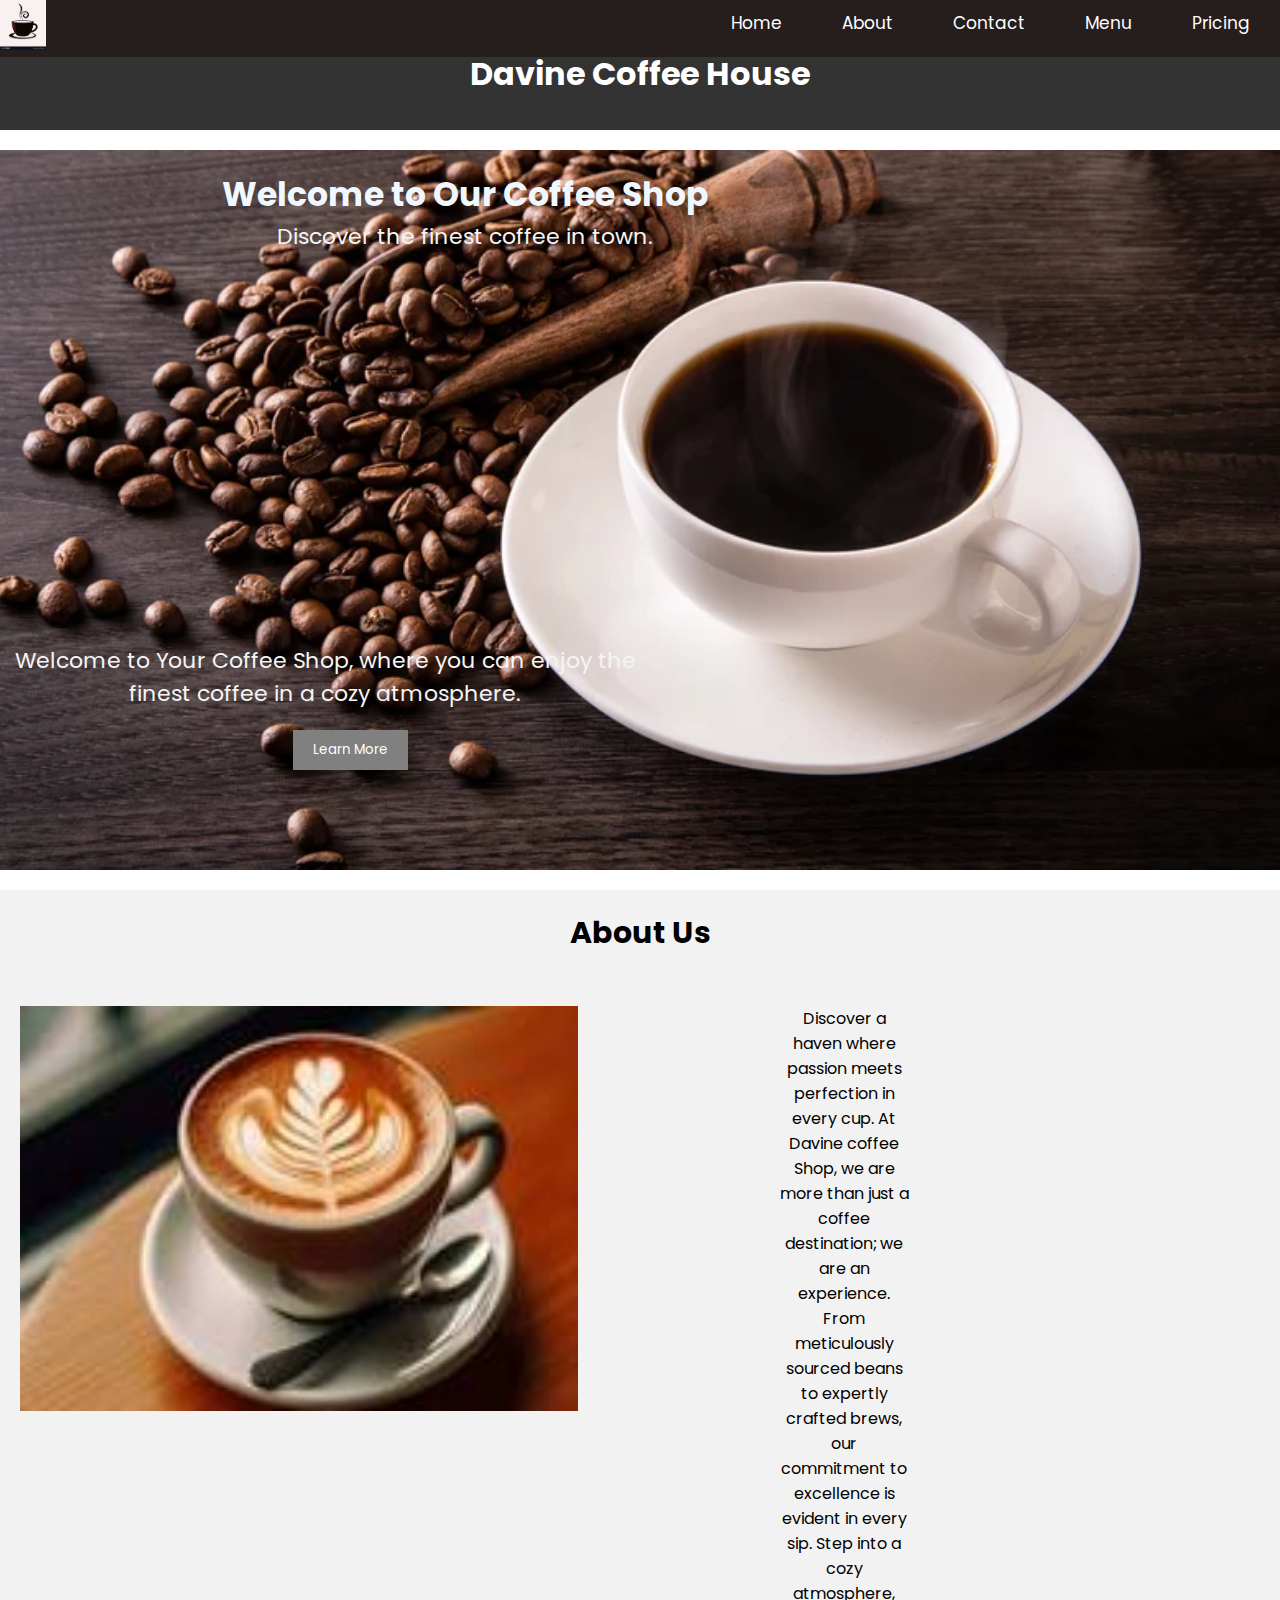
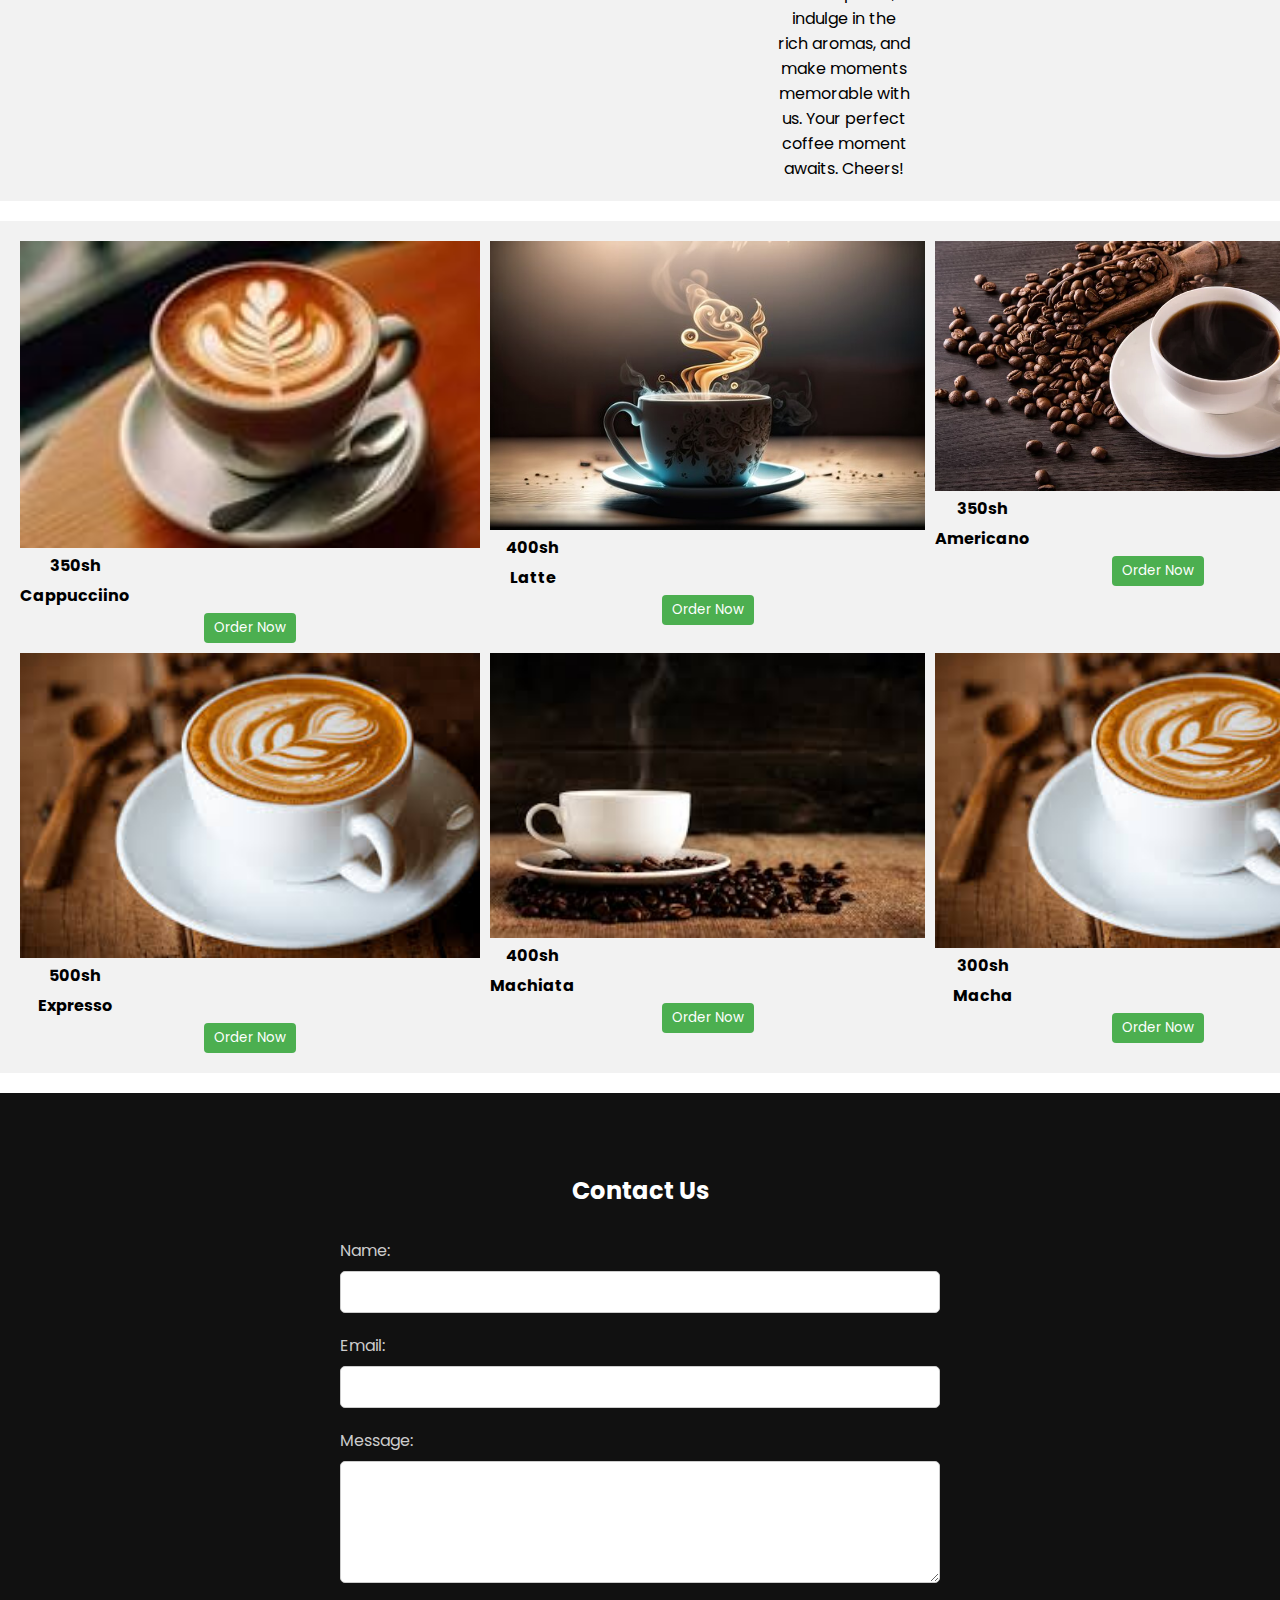
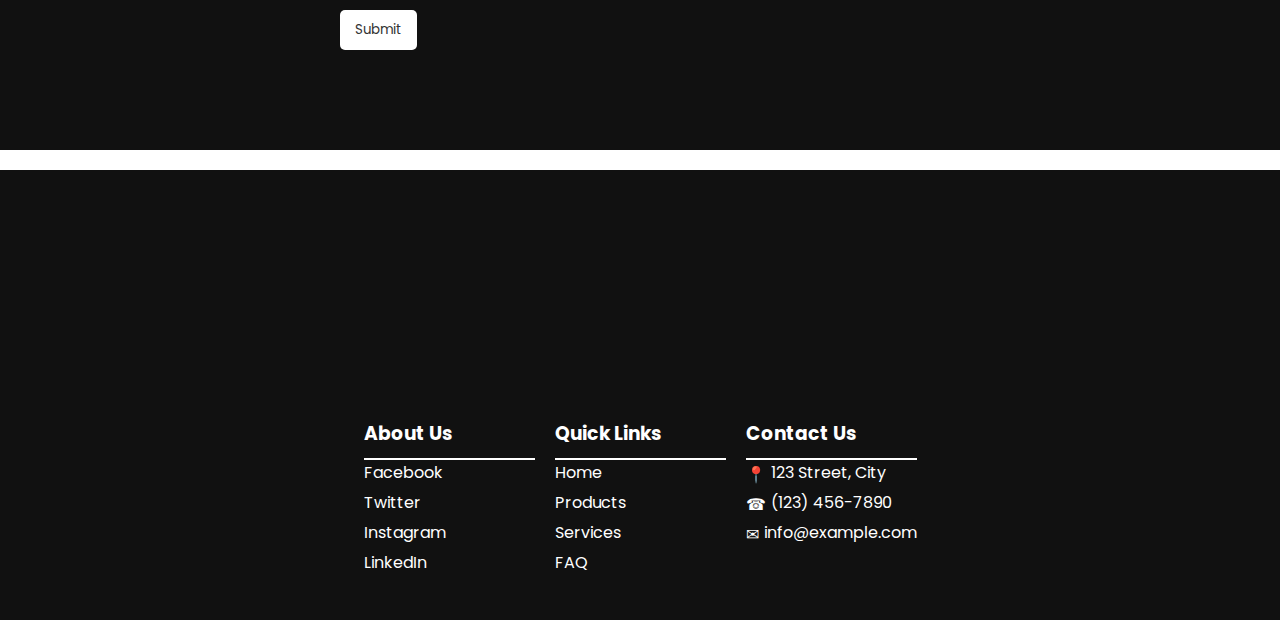
<file: index.html>
<!DOCTYPE html>
<html lang="en">
<head>
    <meta charset="UTF-8">
    <meta name="viewport" content="width=device-width, initial-scale=1.0">
    <title>Coffee shop</title>
    <link rel="stylesheet" href="https://cdnjs.cloudflare.com/ajax/libs/font-awesome/6.0.0-beta3/css/all.min.css">

    <link rel="stylesheet" href="style.css">
</head>
<body>
    <header>
        <h1> Davine Coffee House</h1>
    </header>
    <nav>
        <div class="logo">
            <img src="images/logo.jpg" alt="Logo">
        </div>
        <a href="#home">Home</a>
        <a href="#about">About</a>
        <a href="#contact">Contact</a>
        <a href="#menu">Menu</a> 
        <a href="#price ">Pricing</a>
    </nav>

    <section id="home">
        <div class="container">
        <h2 style="color:aliceblue;">Welcome to Our Coffee Shop</h2>
        <p>Discover the finest coffee in town.</p>
    </div>
        <div class="learn-more">
            <p>Welcome to Your Coffee Shop, where you can enjoy the finest coffee in a cozy atmosphere.</p>
            <a href="more.html"><button>Learn More</button></a>
        </div>
   
          
    </section>





    <section id="about">
        <h1>About Us</h1>
         <div class="image-text-wrapper">
         <img src="images/cofee2.jpeg" alt="Coffee Shop Image">
           
                 <p>Discover a haven where passion meets perfection in every cup. 
                    At Davine coffee Shop, we are more than just a coffee destination; 
                    we are an experience. From meticulously sourced beans to expertly crafted brews, 
                    our commitment to excellence is evident in every sip. Step into a cozy atmosphere, 
                    indulge in the rich aromas, and make moments memorable with us. 
                    Your perfect coffee moment awaits. Cheers!

                    </p>

                    
         </div>
            
    </section>


<section id="menu">
    <div class="image-grid">
        <div class="image-info">
          <img src="images/cofee2.jpeg" alt="Coffee 1">
          <p class="price">350sh</p>
          <p class="price">Cappucciino</p>
          <button class="order-button">Order Now</button>
        </div>
    
        <div class="image-info">
          <img src="images/coffe1.jpg" alt="Coffee 2">
          <p class="price">400sh</p>
          <p class="price">Latte</p>
          <button class="order-button">Order Now</button>
        </div>
    
        <div class="image-info">
          <img src="images/coffee.webp" alt="Coffee 3">
          <p class="price">350sh</p>
          <p class="price">Americano</p>
          <button class="order-button">Order Now</button>
        </div>
    
        <div class="image-info">
          <img src="images/coffee4.jpg" alt="Coffee 4">
          <p class="price">500sh</p>
          <p class="price">Expresso</p>
          <button class="order-button">Order Now</button>
        </div>
    
        <div class="image-info">
          <img src="images/coffee3.jpg" alt="Coffee 5">
          <p class="price">400sh</p>
          <p class="price">Machiata</p>
          <button class="order-button">Order Now</button>
        </div>
    
        <div class="image-info">
          <img src="images/coffee4.jpg" alt="Coffee 6">
          <p class="price">300sh</p>
          <p class="price">Macha</p>
          <button class="order-button">Order Now</button>
        </div>
      </div>


    </section>







<section id="contact">
    <div class="contact-section">
        <h2>Contact Us</h2>
        <div class="contact-form">
            <form action="#" method="post">
                <div class="form-group">
                    <label for="name">Name:</label>
                    <input type="text" id="name" name="name" required>
                </div>

                <div class="form-group">
                    <label for="email">Email:</label>
                    <input type="email" id="email" name="email" required>
                </div>

                <div class="form-group">
                    <label for="message">Message:</label>
                    <textarea id="message" name="message" rows="5" required></textarea>
                </div>

                <div class="form-group">
                    <button type="submit">Submit</button>
                </div>
            </form>
        </div>
    </div>

</section>


<section id="footer">
    <div class="footer">
        <div class="footer-column">
          <h3>About Us</h3>
          <a href="#"> <i class="fa fa-facebook-official" aria-hidden="true"></i>Facebook</a>
          <a href="#">Twitter</a>
          <a href="#">Instagram</a>
          <a href="#">LinkedIn</a>
        </div>
    
        <div class="footer-column">
          <h3>Quick Links</h3>
          <a href="#">Home</a>
          <a href="#">Products</a>
          <a href="#">Services</a>
          <a href="#">FAQ</a>
        </div>
    
        <div class="footer-column">
          <h3>Contact Us</h3>
          <div class="footer-icons">
            <div class="icon">&#x1F4CD;</div> <!-- Location icon -->
            <a href="#">123 Street, City</a>
          </div>
          <div class="footer-icons">
            <div class="icon">&#x260E;</div> <!-- Contact icon -->
            <a href="#">(123) 456-7890</a>
          </div>
          <div class="footer-icons">
            <div class="icon">&#9993;</div> <!-- Email icon -->
            <a href="mailto:info@example.com">info@example.com</a>
          </div>
        </div>
      </div>

</section>





















 

        <script>
            var images=[

            "url('images/coffee.webp')",
            "url('images/coffe1.jpg')",
            "url('images/coffee3.jpg')",
          
            ]
            function changeBackground() {
                var bg = images[Math.floor(Math.random() * images.length)];
                document.getElementById('home').style.backgroundImage = bg;
            }
    
            // Change background every  5 secondsc:\Users\hp\Downloads\coffe1.jpg c:\Users\hp\Downloads\coffee4.jpg c:\Users\hp\Downloads\coffee3.jpg c:\Users\hp\Downloads\logo.jpg
            setInterval(changeBackground, 2000);
    
            // Initial background change
            changeBackground();
        </script>
    
    </body>
    </html>
</file>
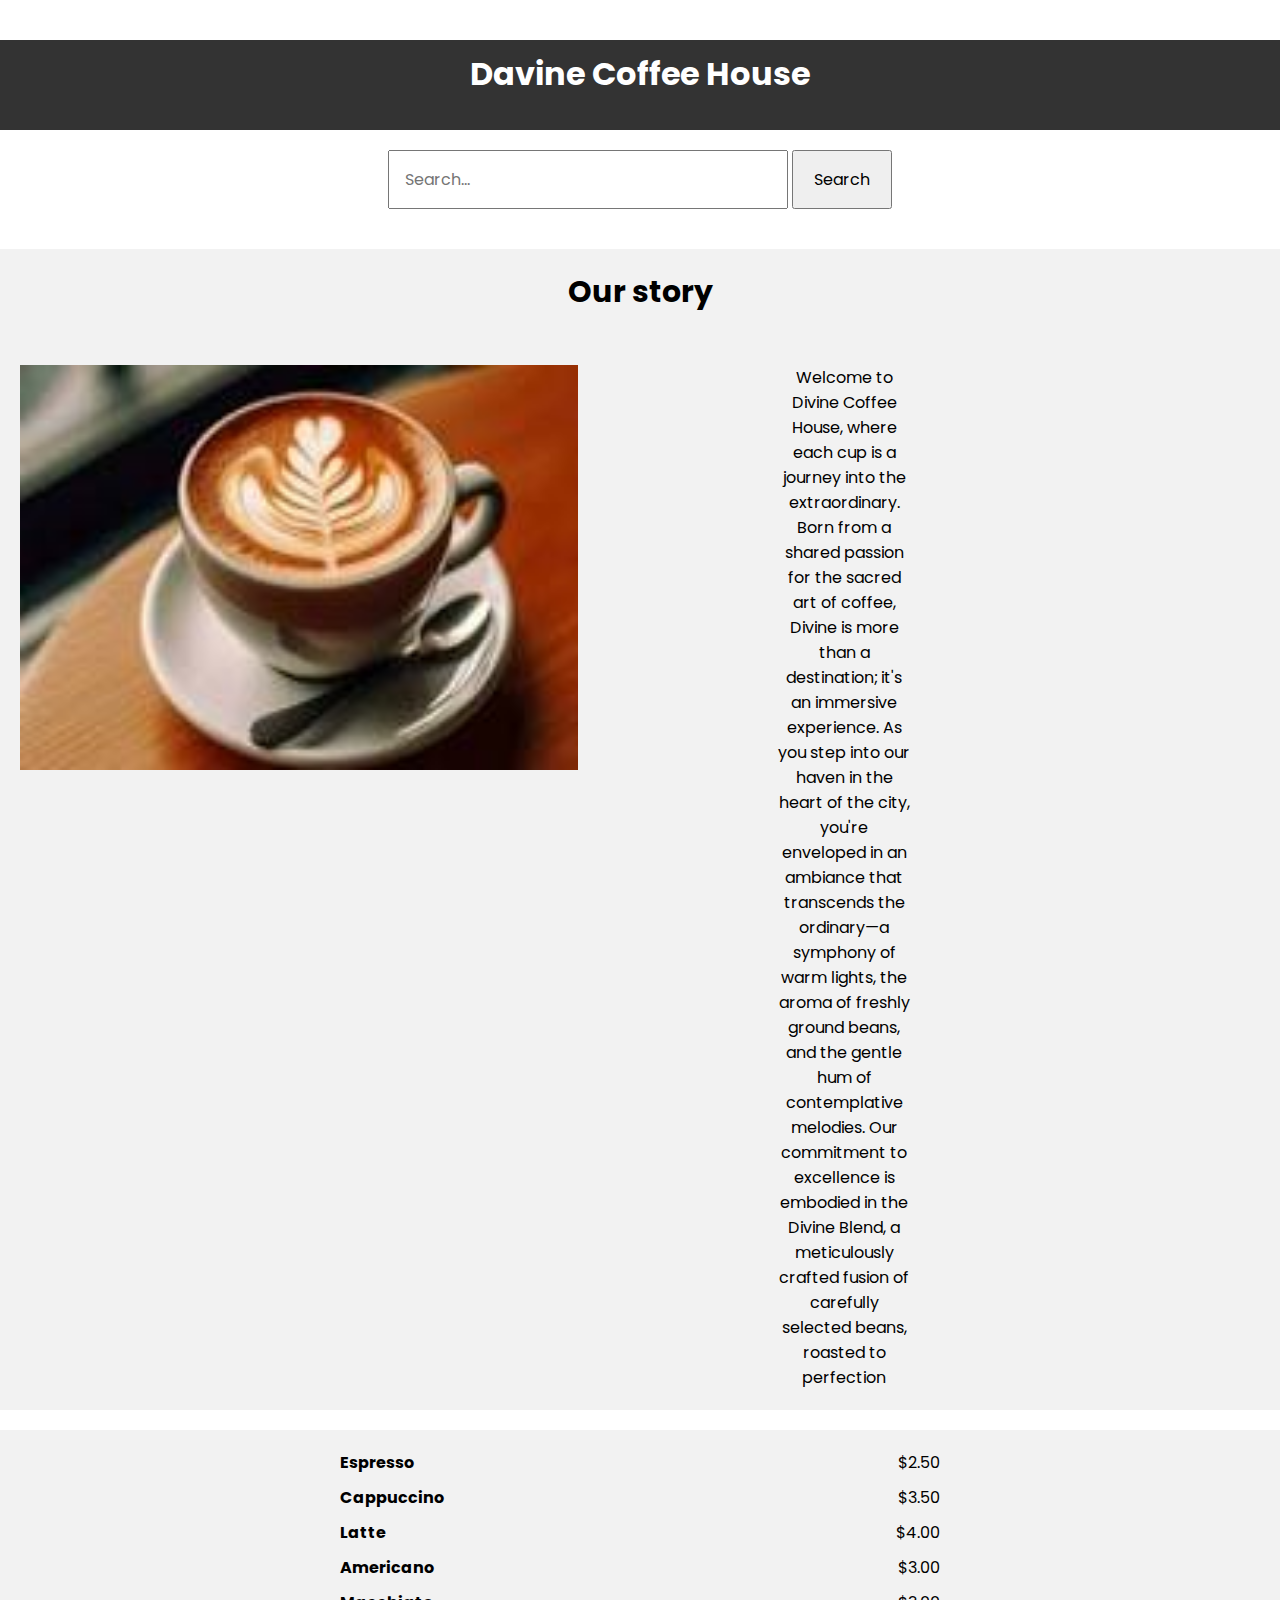
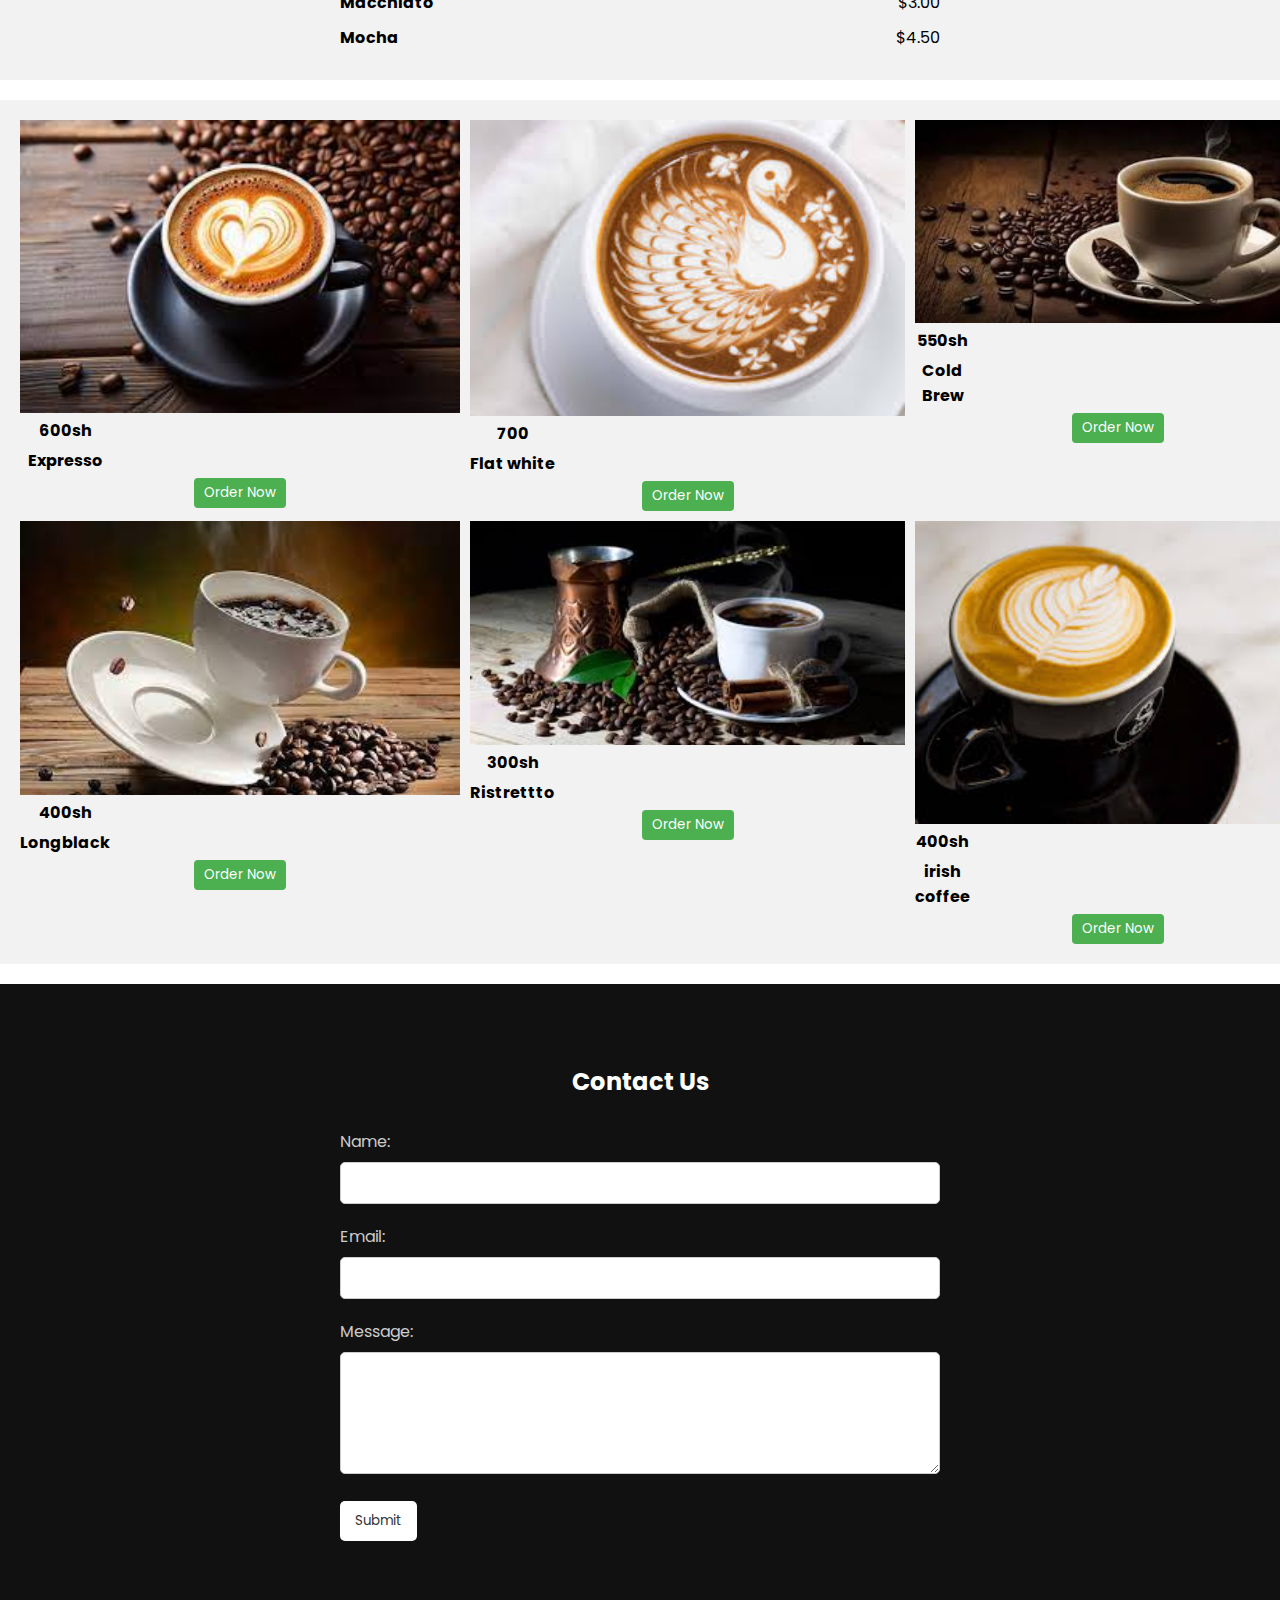
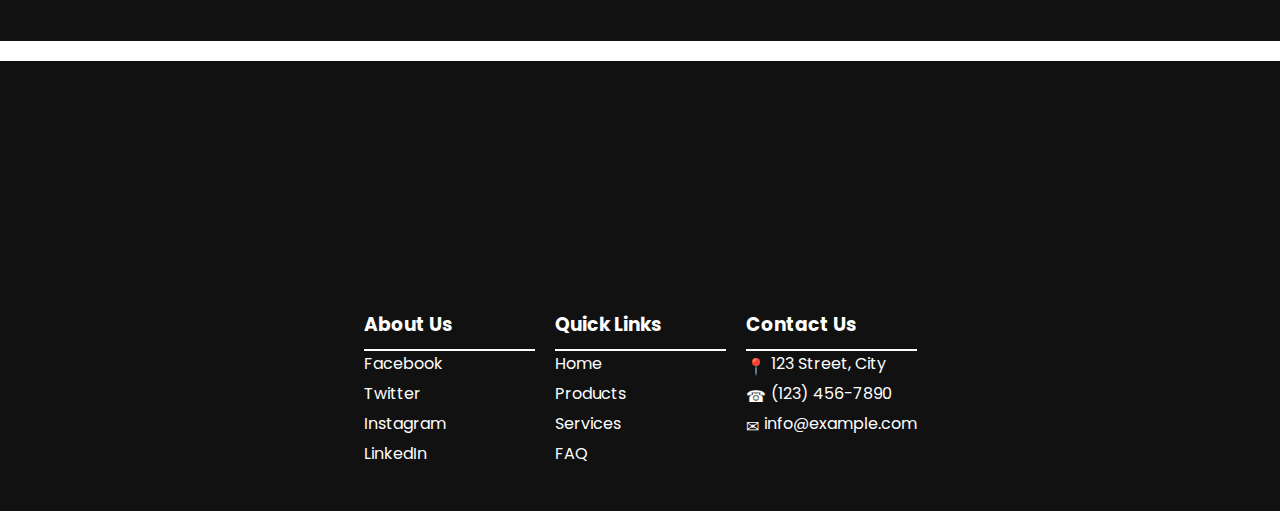
<file: more.html>
<!DOCTYPE html>
<html lang="en">
<head>
    <meta charset="UTF-8">
    <meta name="viewport" content="width=device-width, initial-scale=1.0">
    <title>Coffee shop</title>
    <link rel="stylesheet" href="https://cdnjs.cloudflare.com/ajax/libs/font-awesome/6.0.0-beta3/css/all.min.css">

    <link rel="stylesheet" href="style.css">
</head>
<body>
    <header>
        <h1> Davine Coffee House</h1>
    </header>
    <div class="search-container">
        <input type="text" class="search-bar" placeholder="Search...">
        <button class="search-button" onclick="searchFunction()">Search</button>
      </div>
    
    





    <section id="about">
        <h1>Our story</h1>
         <div class="image-text-wrapper">
         <img src="images/cofee2.jpeg" alt="Coffee Shop Image">
           
                 <p>
                    Welcome to Divine Coffee House, where each cup is a journey into the extraordinary.
                     Born from a shared passion for the sacred art of coffee, Divine is more than a destination; 
                     it's an immersive experience. As you step into our haven in the heart of the city, you're enveloped in an ambiance that transcends
                      the ordinary—a symphony of warm lights, the aroma of freshly ground beans, and the gentle hum of contemplative melodies. 
                      Our commitment to excellence is embodied in the Divine Blend, 
                    a meticulously crafted fusion of carefully selected beans, roasted to perfection

                    </p>

                    
         </div>
            
    </section>

<section id="coffee">
    <div class="price-list">
        <div class="coffee-item">
          <span class="coffee-name">Espresso</span>
          <span>$2.50</span>
        </div>
    
        <div class="coffee-item">
          <span class="coffee-name">Cappuccino</span>
          <span>$3.50</span>
          
        </div>
    
        <div class="coffee-item">
          <span class="coffee-name">Latte</span>
          <span>$4.00</span>
        </div>
    
        <div class="coffee-item">
          <span class="coffee-name">Americano</span>
          <span>$3.00</span>
        </div>
    
        <div class="coffee-item">
          <span class="coffee-name">Macchiato</span>
          <span>$3.00</span>
        </div>
    
        <div class="coffee-item">
          <span class="coffee-name">Mocha</span>
          <span>$4.50</span>
        </div>
    
        <!-- Add more coffee items as needed -->
    
      </div>

    </section>

<section id="menu">
    <div class="image-grid">
        <div class="image-info">
          <img src="images/caffaine.jpeg" alt="Coffee 1">
          <p class="price">600sh</p>
          <p class="price">Expresso</p>
          <button class="order-button">Order Now</button>
        </div>
    
        <div class="image-info">
          <img src="images/caffaine7.jpeg" alt="Coffee 2">
          <p class="price">700</p>
          <p class="price">Flat white</p>
          <button class="order-button">Order Now</button>
        </div>
    
        <div class="image-info">
          <img src="images/caffaine13.jpeg" alt="Coffee 3">
          <p class="price">550sh</p>
          <p class="price">Cold Brew</p>
          <button class="order-button">Order Now</button>
        </div>
    
        <div class="image-info">
          <img src="images/cofaine8.jpeg" alt="Coffee 4">
          <p class="price">400sh</p>
          <p class="price">Longblack</p>
          <button class="order-button">Order Now</button>
        </div>
    
        <div class="image-info">
          <img src="images/caffaine14.jpeg" alt="Coffee 5">
          <p class="price">300sh</p>
          <p class="price">Ristrettto</p>
          <button class="order-button">Order Now</button>
        </div>
    
        <div class="image-info">
          <img src="images/caffaine6.jpeg" alt="Coffee 6">
          <p class="price">400sh</p>
          <p class="price">irish coffee</p>
          <button class="order-button">Order Now</button>
        </div>
      </div>
    
    </div>


    </section>







<section id="contact">
    <div class="contact-section">
        <h2>Contact Us</h2>
        <div class="contact-form">
            <form action="#" method="post">
                <div class="form-group">
                    <label for="name">Name:</label>
                    <input type="text" id="name" name="name" required>
                </div>

                <div class="form-group">
                    <label for="email">Email:</label>
                    <input type="email" id="email" name="email" required>
                </div>

                <div class="form-group">
                    <label for="message">Message:</label>
                    <textarea id="message" name="message" rows="5" required></textarea>
                </div>

                <div class="form-group">
                    <button type="submit">Submit</button>
                </div>
            </form>
        </div>
    </div>

</section>


<section id="footer">
    <div class="footer">
        <div class="footer-column">
          <h3>About Us</h3>
          <a href="#"> <i class="fa fa-facebook-official" aria-hidden="true"></i>Facebook</a>
          <a href="#">Twitter</a>
          <a href="#">Instagram</a>
          <a href="#">LinkedIn</a>
        </div>
    
        <div class="footer-column">
          <h3>Quick Links</h3>
          <a href="#">Home</a>
          <a href="#">Products</a>
          <a href="#">Services</a>
          <a href="#">FAQ</a>
        </div>
    
        <div class="footer-column">
          <h3>Contact Us</h3>
          <div class="footer-icons">
            <div class="icon">&#x1F4CD;</div> <!-- Location icon -->
            <a href="#">123 Street, City</a>
          </div>
          <div class="footer-icons">
            <div class="icon">&#x260E;</div> <!-- Contact icon -->
            <a href="#">(123) 456-7890</a>
          </div>
          <div class="footer-icons">
            <div class="icon">&#9993;</div> <!-- Email icon -->
            <a href="mailto:info@example.com">info@example.com</a>
          </div>
        </div>
      </div>

</section>


<script>
    function searchFunction() {
      // Add your search functionality here, e.g., redirect to search results page or filter content.
      alert('Search functionality will be implemented here.');
    }
</script>
      
    </body>
    </html>
</file>
<file: style.css>
@import url('https://fonts.googleapis.com/css2?family=DM+Sans:ital,opsz,wght@1,9..40,300&family=DM+Serif+Display:ital@1&family=Kaushan+Script&family=Nunito:ital,wght@1,300&family=Poppins&family=Roboto+Condensed:wght@400;700&family=Source+Serif+4:opsz,wght@8..60,200&display=swap');


*{
    padding: 0;
    margin: 0;
    box-sizing: border-box;
    font-family: 'Poppins', sans-serif;
}
body {
    font-family: Arial, sans-serif;
    margin: 0;
    padding: 0;
    box-sizing: border-box;
}
.container h2,p{
margin-right: 350px;

}
.logo {
    margin-right: auto; /* Push the logo to the left */
}

.logo img {
    height: 50px; /* Adjust the height as needed */
}


 section {
    padding: 20px;
    text-align: center;
    background-color: #f2f2f2;
}

.text-wrapper{
    margin-right: 30px;
    display: flex;
    flex-direction: row; /* Images and text will be in a row */
    justify-content: space-between; /* Align items to the ends of the container */
    align-items: center; 

}
header {
    padding: 25px;
    text-align: center;
    background-color: #f2f2f2;
    margin-top: 40px;
    height: 10vh;
    
}


nav {
    position: fixed;
    top: 0;
    left: 0;
    width: 100%;
    display: flex;
    justify-content: flex-end; /* Align items to the right */
    background-color: #261d1d;
    font-size: 17px;

}

nav a {
    color: white;
    text-decoration: none;
    padding: 10px 20px;
    margin: 0 10px;
    transition: background-color 0.3s;
}

nav a:hover {
    background-color: #555;
}

section {
    margin: 20px 0;
}
#home{
    background-image:url(images/coffee.webp);
    width: 100%;
    height: 80vh;
    background-repeat: no-repeat;
    background-position: center;
    background-size: cover;
    color:whitesmoke;
    font-size: 22px;
    font-weight: 20px;
    position: relative;
}
.learn-more {
    position: absolute;
    max-width: 500px;
    margin: auto;
    bottom: 0;
    left: 0;
    margin-bottom: 200px;
    
    }
    .learn-more {
        position: absolute;
        max-width: 500px;
        margin: auto;
        bottom: 0;
        left: 0;
        margin-bottom: 200px;
        
        }
        .learn-more {
            max-width: 1000px;
            margin: 0 auto;
        }
        
        .learn-more p {
            margin-bottom: 20px;
            justify-content: flex-start;
        }
        
.learn-more a button {
    padding: 10px 20px;
    background-color:grey;
    color: white;
    border: none;
    cursor: pointer;
    text-decoration: none;
    margin-bottom: 100px;
    margin-right: 300px;

}

.learn-more a button:hover {
    background-color: #555;
    margin-top:500px;
    margin-right: 500px;

}
.learn-more  a,h1{
    position: center;

}

/*----------------------------About section------------------*/

#about h1{
    font-size: 30px;
    margin-bottom: 50px;
    
}
.image-text-wrapper {
    display: flex;
    flex-direction: row; 
    justify-content: space-between; 
    text-align: center;
    
}
.image-text-wrapper img {
    font-size: 20px;
    margin-right: 5px;
}



.image-text-wrapper img {
    max-width: 100%; 
    margin-right: 200px;
    height:45vh;  
    width: 45%;


}


/*----------Menu section-------*/
.image-grid {
    display: grid;
    grid-template-columns: repeat(3, 1fr);
    gap: 10px;
  }

  .image-grid img {
    width: 100%;
    height: auto;
    display: block;
  }

  .image-info {
    text-align: center;
  }

  .price {
    margin-top: 5px;
    font-weight: bold;
  }

  .order-button {
    margin-top: 5px;
    background-color: #4CAF50;
    color: white;
    padding: 5px 10px;
    border: none;
    border-radius: 4px;
    cursor: pointer;
  }











/*-------------Contactpage----------*/

#contact{
    font-family: Arial, sans-serif;
    margin: 0;
    padding: 0;
    background-color: #111;
}

.contact-section {
    text-align: center;
    padding: 80px 0;
    background-color: #111;
    color: #fff;
}

.contact-section h2 {
    margin-bottom: 30px;
}

.contact-form {
    max-width: 600px;
    margin: 0 auto;
}

.form-group {
    margin-bottom: 20px;
    text-align: left;
}

.form-group label {
    display: block;
    margin-bottom: 8px;
    color: #ccc;
}

.form-group input,
.form-group textarea {
    width: 100%;
    padding: 10px;
    border: 1px solid #ccc;
    border-radius: 5px;
    box-sizing: border-box;
}

.form-group textarea {
    resize: vertical;
}

.form-group button {
    background-color: #fff;
    color: #333;
    padding: 10px 15px;
    border: none;
    border-radius: 5px;
    cursor: pointer;
}
/*---------Footer------*/


  .footer {
    background-color: #111;
    color: white;
    padding: 20px;
    display: grid;
    grid-template-columns: repeat(3, 1fr);
    gap: 20px;
  }

  .footer-column {
    text-align: left;
  }

  .footer-column h3 {
    border-bottom: 2px solid white;
    padding-bottom: 10px;
  }

  .footer-column a {
    display: block;
    color: white;
    text-decoration: none;
    margin-bottom: 5px;
  }

  .footer-icons {
    display: flex;
    align-items: center;
  }

  .icon {
    margin-right: 5px;
  }
#footer{
    display: flex;
    justify-content: flex-end;
    align-items: center;
    min-height:50vh;
    flex-direction: column;
   background-color:#111;
}
footer{
    position: relative;
    width: 100%;
    height: auto;
    padding: 50px,100px;
    background:#ede7f6;
    display: flex;
    justify-content: space-between;
    flex-wrap: wrap;
}



body {
    font-family: Arial, sans-serif;
  }

  .price-list {
    max-width: 600px;
    margin: 0 auto;
  }

  .coffee-item {
    display: flex;
    justify-content: space-between;
    margin-bottom: 10px;
  }

  .coffee-name {
    font-weight: bold;
  }



  /*-------------------serach button*/

  

  header {
    background-color: #333;
    color: white;
    padding: 10px;
    text-align: center;
  }

  .search-container {
    text-align: center;
    padding: 20px;
  }

  .search-bar {
    width: 400px; /* Adjust the width as needed */
    padding: 15px; /* Adjust the padding as needed */
    font-size: 16px;
  }

  .search-button {
    padding: 15px 20px; /* Adjust the padding as needed */
    font-size: 16px;
    cursor: pointer;
  }
</file>
